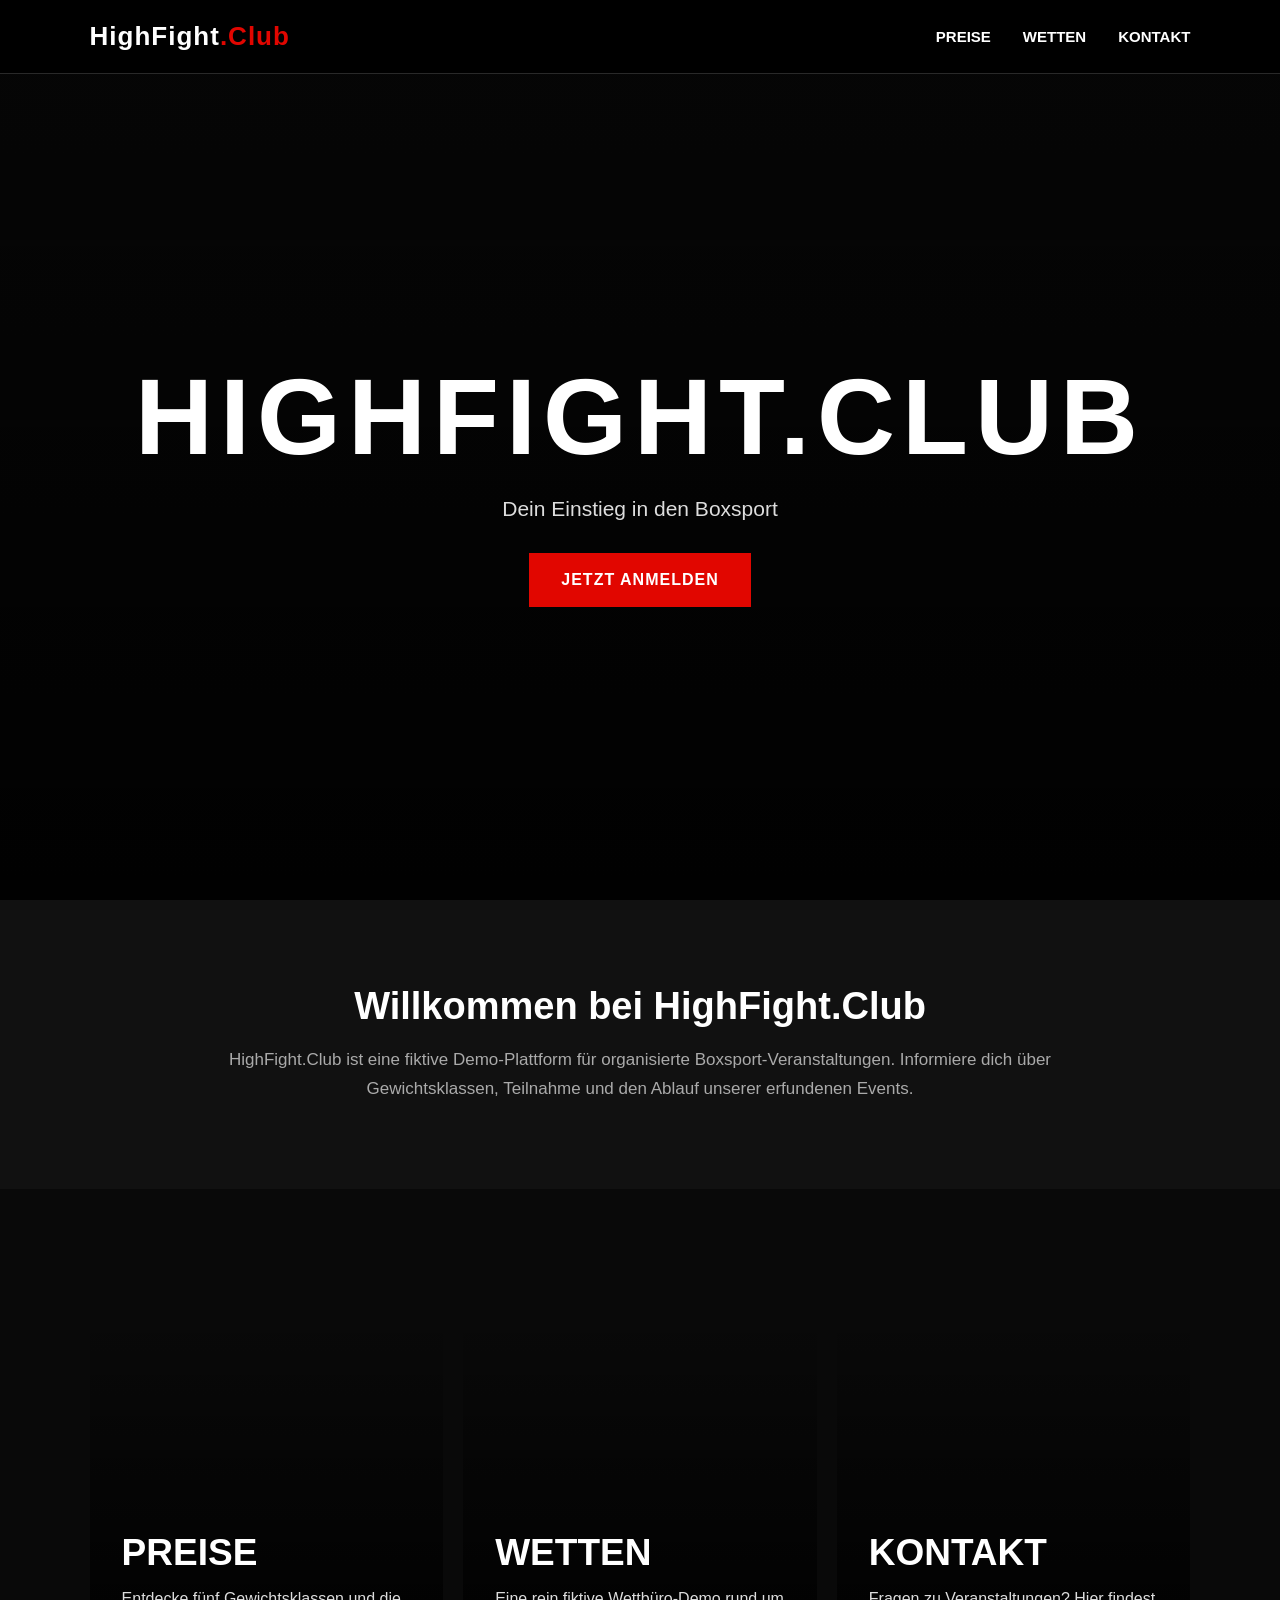
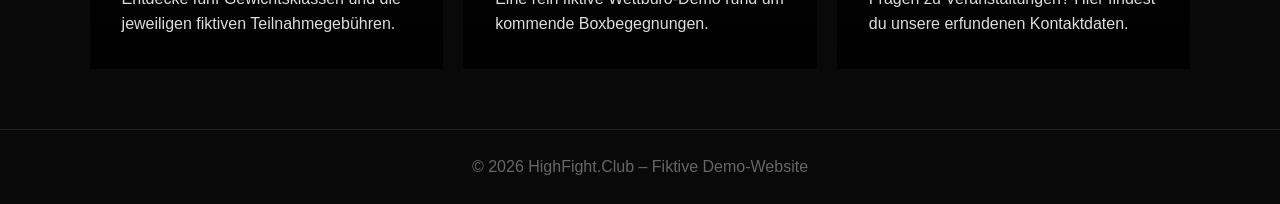
<file: index.html>
<!doctype html>
<html lang="de">

<head>
    <meta charset="utf-8">
    <meta name="viewport" content="width=device-width,initial-scale=1">
    <title>HighFight.Club</title>
    <link rel="stylesheet" href="style.css">
</head>

<body>
    <header>
        <div class="logo">HighFight<span>.Club</span></div>
        <nav><a href="preise.html">Preise</a><a href="wetten.html">Wetten</a><a href="kontakt.html">Kontakt</a></nav>
    </header>
    <main>
        <section class="hero">
            <div class="hero-inner">
                <h1>HIGHFIGHT.CLUB</h1>
                <p>Dein Einstieg in den Boxsport</p><a class="button" href="preise.html">JETZT ANMELDEN</a>
            </div>
        </section>
        <section class="intro">
            <h2>Willkommen bei HighFight.Club</h2>
            <p>HighFight.Club ist eine fiktive Demo-Plattform für organisierte Boxsport-Veranstaltungen. Informiere dich
                über Gewichtsklassen, Teilnahme und den Ablauf unserer erfundenen Events.</p>
        </section>
        <section class="cards"><a class="card card-prices" href="preise.html">
                <div>
                    <h2>PREISE</h2>
                    <p>Entdecke fünf Gewichtsklassen und die jeweiligen fiktiven Teilnahmegebühren.</p>
                </div>
            </a><a class="card card-betting" href="wetten.html">
                <div>
                    <h2>WETTEN</h2>
                    <p>Eine rein fiktive Wettbüro-Demo rund um kommende Boxbegegnungen.</p>
                </div>
            </a><a class="card card-contact" href="kontakt.html">
                <div>
                    <h2>KONTAKT</h2>
                    <p>Fragen zu Veranstaltungen? Hier findest du unsere erfundenen Kontaktdaten.</p>
                </div>
            </a></section>
    </main>
    <footer>© 2026 HighFight.Club – Fiktive Demo-Website</footer>
    <script src="script.js"></script>
</body>

</html>
</file>
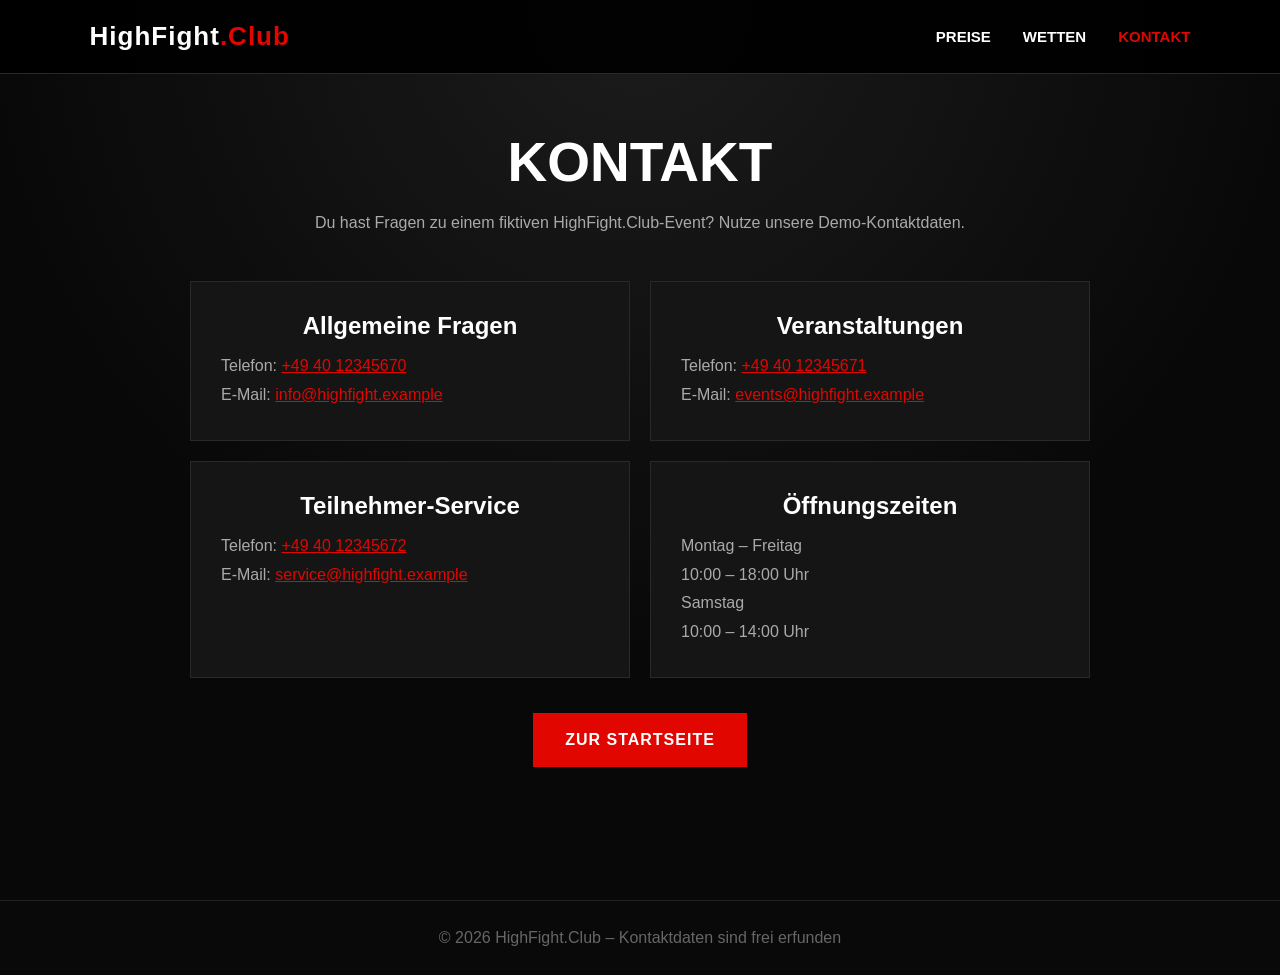
<file: kontakt.html>
<!doctype html><html lang="de"><head><meta charset="utf-8"><meta name="viewport" content="width=device-width,initial-scale=1"><title>Kontakt – HighFight.Club</title><link rel="stylesheet" href="style.css"></head><body><header><div class="logo">HighFight<span>.Club</span></div><nav><a href="preise.html">Preise</a><a href="wetten.html">Wetten</a><a class="active" href="kontakt.html">Kontakt</a></nav></header><main class="page"><h1>KONTAKT</h1><p class="page-sub">Du hast Fragen zu einem fiktiven HighFight.Club-Event? Nutze unsere Demo-Kontaktdaten.</p><div class="contact-grid"><div class="contact-item"><h2>Allgemeine Fragen</h2><p>Telefon: <a href="tel:+494012345670">+49 40 12345670</a></p><p>E-Mail: <a href="mailto:info@highfight.example">info@highfight.example</a></p></div><div class="contact-item"><h2>Veranstaltungen</h2><p>Telefon: <a href="tel:+494012345671">+49 40 12345671</a></p><p>E-Mail: <a href="mailto:events@highfight.example">events@highfight.example</a></p></div><div class="contact-item"><h2>Teilnehmer-Service</h2><p>Telefon: <a href="tel:+494012345672">+49 40 12345672</a></p><p>E-Mail: <a href="mailto:service@highfight.example">service@highfight.example</a></p></div><div class="contact-item"><h2>Öffnungszeiten</h2><p>Montag – Freitag<br>10:00 – 18:00 Uhr</p><p>Samstag<br>10:00 – 14:00 Uhr</p></div></div><div class="back"><a class="button" href="index.html">ZUR STARTSEITE</a></div></main><footer>© 2026 HighFight.Club – Kontaktdaten sind frei erfunden</footer></body></html>
</file>
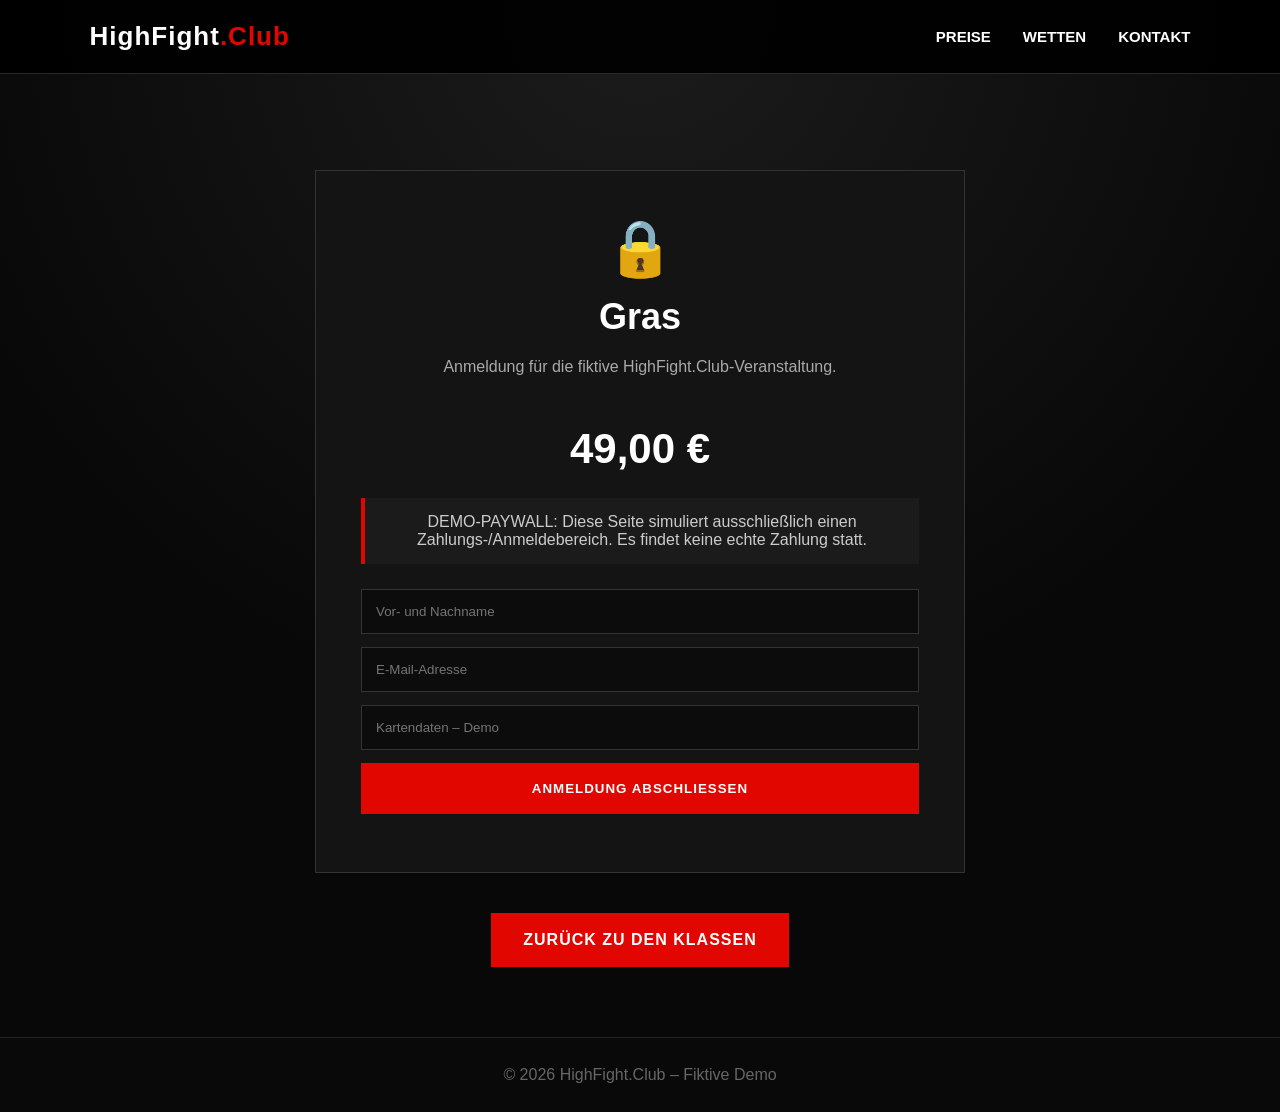
<file: paywall-fliegen.html>
<!doctype html>
<html lang="de">

<head>
    <meta charset="utf-8">
    <meta name="viewport" content="width=device-width,initial-scale=1">
    <title>Gras  HighFight.Club</title>
    <link rel="stylesheet" href="style.css">
</head>

<body>
    <header>
        <div class="logo">HighFight<span>.Club</span></div>
        <nav><a href="preise.html">Preise</a><a href="wetten.html">Wetten</a><a href="kontakt.html">Kontakt</a></nav>
    </header>
    <main class="page">
        <div class="paywall">
            <div class="lock">🔒</div>
            <h1 style="font-size:36px">Gras</h1>
            <p class="page-sub">Anmeldung für die fiktive HighFight.Club-Veranstaltung.</p>
            <div class="price">49,00 €</div>
            <div class="notice">DEMO-PAYWALL: Diese Seite simuliert ausschließlich einen Zahlungs-/Anmeldebereich. Es
                findet keine echte Zahlung statt.</div>
            <form class="fake-form"><input placeholder="Vor- und Nachname" required><input type="email"
                    placeholder="E-Mail-Adresse" required><input placeholder="Kartendaten – Demo" required><button
                    class="button" type="submit">ANMELDUNG ABSCHLIESSEN</button>
                <p class="form-message"></p>
            </form>
        </div>
        <div class="back"><a class="button" href="preise.html">ZURÜCK ZU DEN KLASSEN</a></div>
    </main>
    <footer>© 2026 HighFight.Club – Fiktive Demo</footer>
    <script src="script.js"></script>
</body>

</html>
</file>
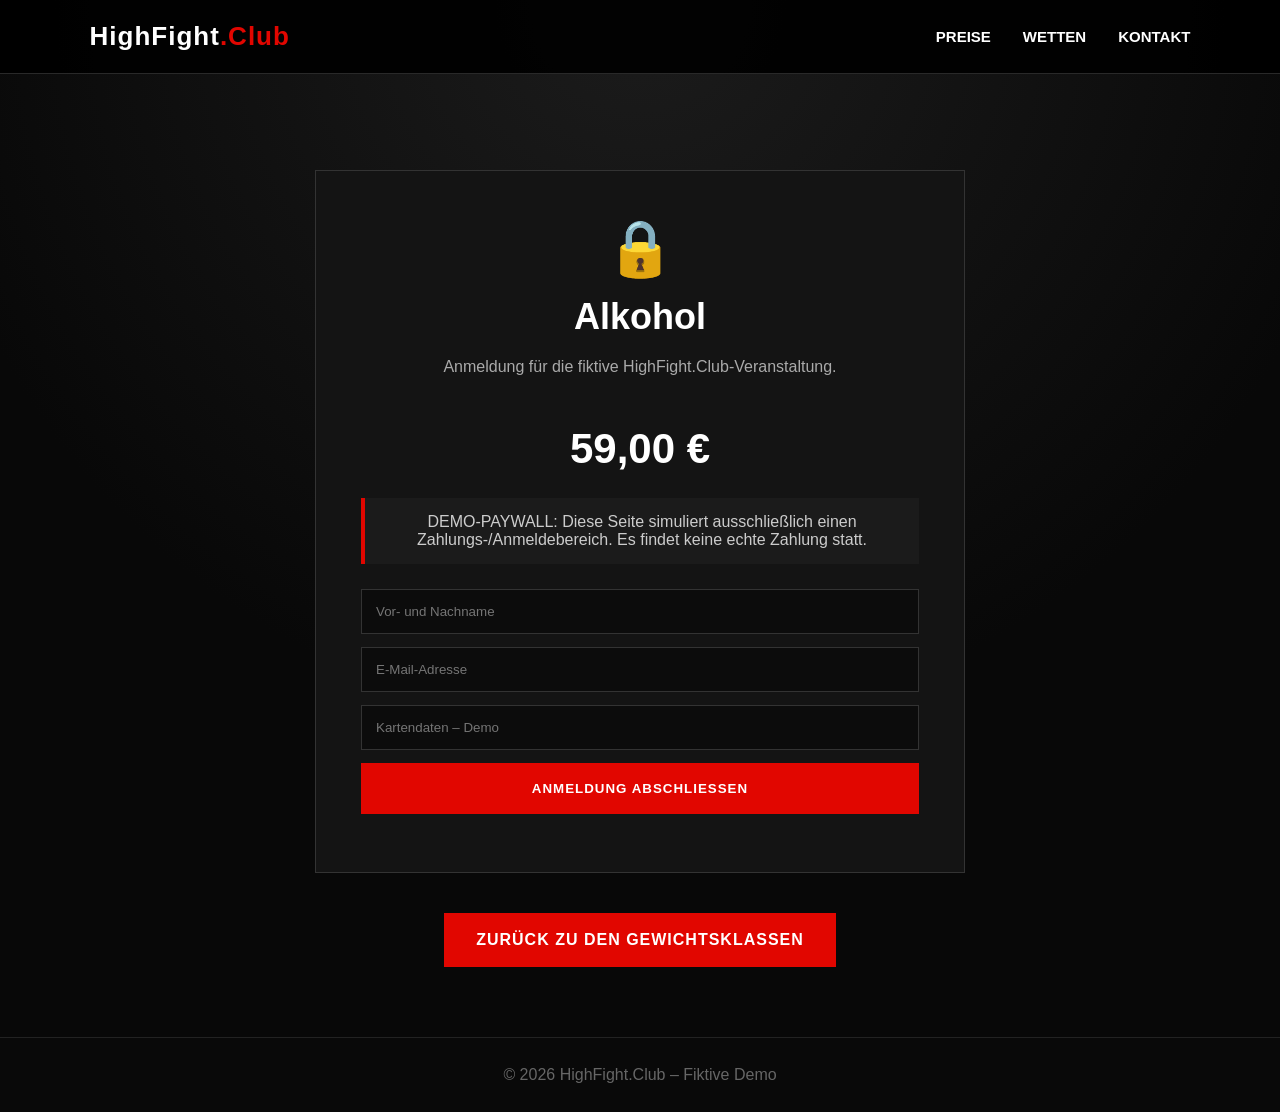
<file: paywall-leicht.html>
<!doctype html>
<html lang="de">

<head>
    <meta charset="utf-8">
    <meta name="viewport" content="width=device-width,initial-scale=1">
    <title>Alkohol – HighFight.Club</title>
    <link rel="stylesheet" href="style.css">
</head>

<body>
    <header>
        <div class="logo">HighFight<span>.Club</span></div>
        <nav><a href="preise.html">Preise</a><a href="wetten.html">Wetten</a><a href="kontakt.html">Kontakt</a></nav>
    </header>
    <main class="page">
        <div class="paywall">
            <div class="lock">🔒</div>
            <h1 style="font-size:36px">Alkohol</h1>
            <p class="page-sub">Anmeldung für die fiktive HighFight.Club-Veranstaltung.</p>
            <div class="price">59,00 €</div>
            <div class="notice">DEMO-PAYWALL: Diese Seite simuliert ausschließlich einen Zahlungs-/Anmeldebereich. Es
                findet keine echte Zahlung statt.</div>
            <form class="fake-form"><input placeholder="Vor- und Nachname" required><input type="email"
                    placeholder="E-Mail-Adresse" required><input placeholder="Kartendaten – Demo" required><button
                    class="button" type="submit">ANMELDUNG ABSCHLIESSEN</button>
                <p class="form-message"></p>
            </form>
        </div>
        <div class="back"><a class="button" href="preise.html">ZURÜCK ZU DEN GEWICHTSKLASSEN</a></div>
    </main>
    <footer>© 2026 HighFight.Club – Fiktive Demo</footer>
    <script src="script.js"></script>
</body>

</html>
</file>
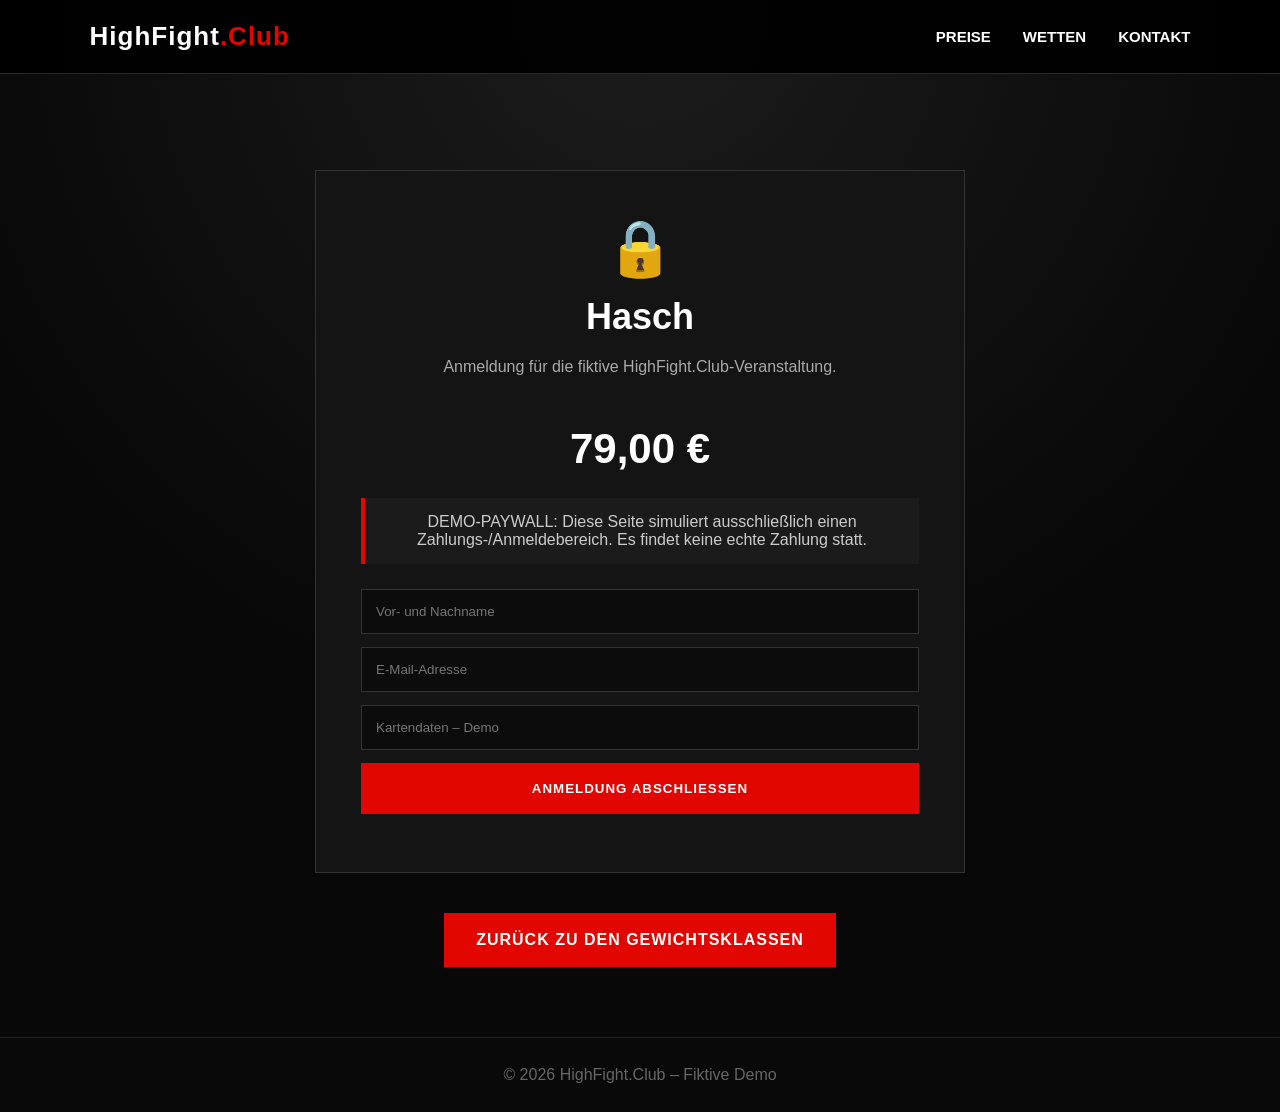
<file: paywall-mittel.html>
<!doctype html>
<html lang="de">

<head>
    <meta charset="utf-8">
    <meta name="viewport" content="width=device-width,initial-scale=1">
    <title>Hasch – HighFight.Club</title>
    <link rel="stylesheet" href="style.css">
</head>

<body>
    <header>
        <div class="logo">HighFight<span>.Club</span></div>
        <nav><a href="preise.html">Preise</a><a href="wetten.html">Wetten</a><a href="kontakt.html">Kontakt</a></nav>
    </header>
    <main class="page">
        <div class="paywall">
            <div class="lock">🔒</div>
            <h1 style="font-size:36px">Hasch</h1>
            <p class="page-sub">Anmeldung für die fiktive HighFight.Club-Veranstaltung.</p>
            <div class="price">79,00 €</div>
            <div class="notice">DEMO-PAYWALL: Diese Seite simuliert ausschließlich einen Zahlungs-/Anmeldebereich. Es
                findet keine echte Zahlung statt.</div>
            <form class="fake-form"><input placeholder="Vor- und Nachname" required><input type="email"
                    placeholder="E-Mail-Adresse" required><input placeholder="Kartendaten – Demo" required><button
                    class="button" type="submit">ANMELDUNG ABSCHLIESSEN</button>
                <p class="form-message"></p>
            </form>
        </div>
        <div class="back"><a class="button" href="preise.html">ZURÜCK ZU DEN GEWICHTSKLASSEN</a></div>
    </main>
    <footer>© 2026 HighFight.Club – Fiktive Demo</footer>
    <script src="script.js"></script>
</body>

</html>
</file>
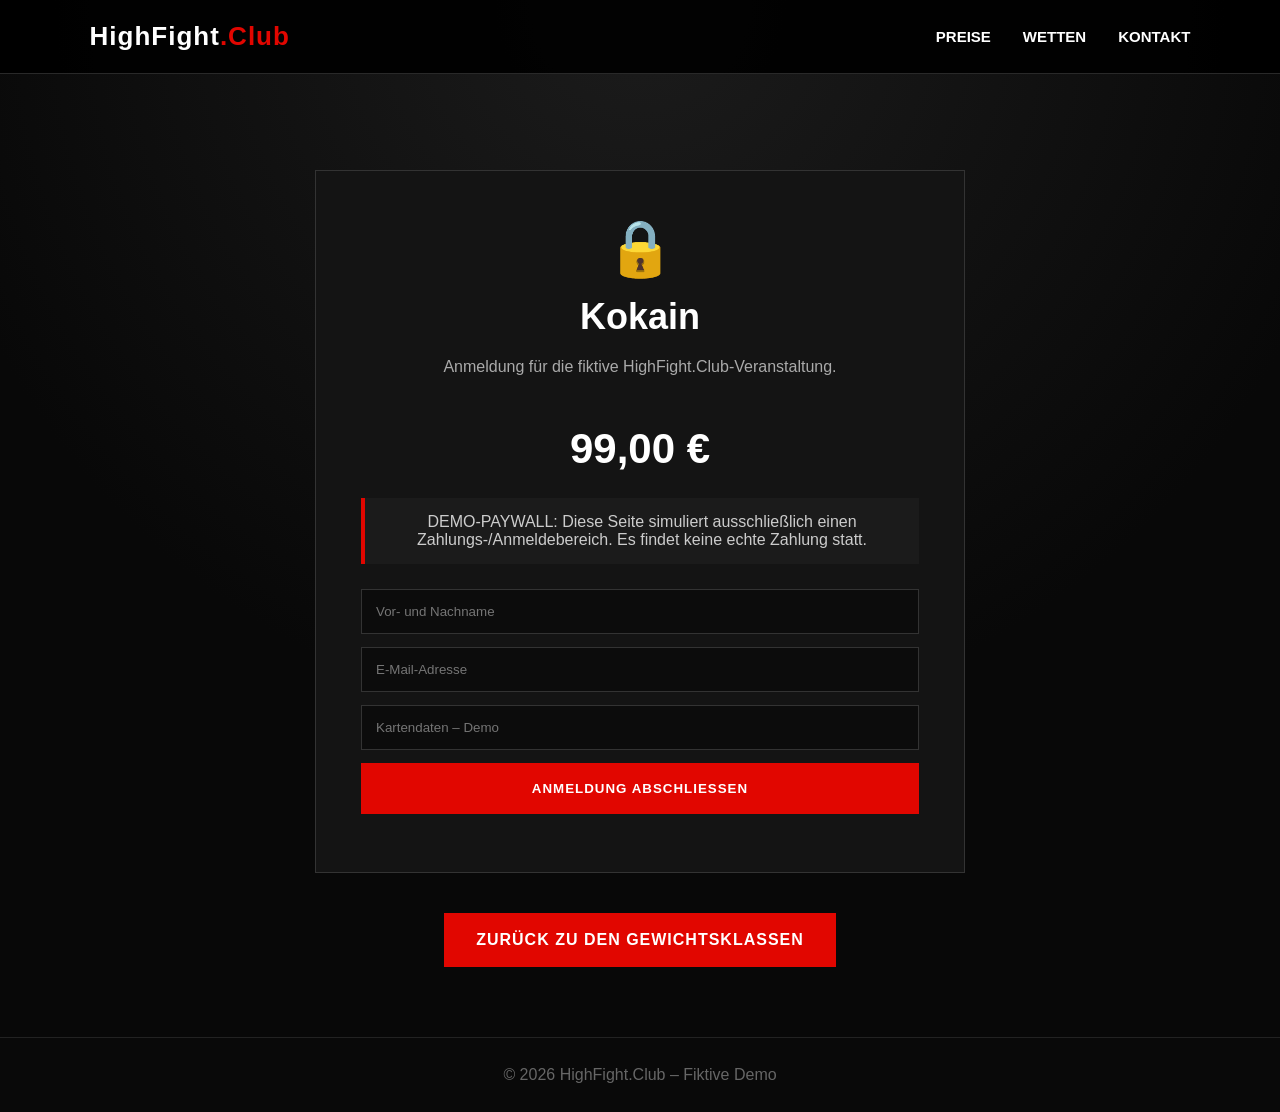
<file: paywall-schwer.html>
<!doctype html>
<html lang="de">

<head>
    <meta charset="utf-8">
    <meta name="viewport" content="width=device-width,initial-scale=1">
    <title>Kokain – HighFight.Club</title>
    <link rel="stylesheet" href="style.css">
</head>

<body>
    <header>
        <div class="logo">HighFight<span>.Club</span></div>
        <nav><a href="preise.html">Preise</a><a href="wetten.html">Wetten</a><a href="kontakt.html">Kontakt</a></nav>
    </header>
    <main class="page">
        <div class="paywall">
            <div class="lock">🔒</div>
            <h1 style="font-size:36px">Kokain</h1>
            <p class="page-sub">Anmeldung für die fiktive HighFight.Club-Veranstaltung.</p>
            <div class="price">99,00 €</div>
            <div class="notice">DEMO-PAYWALL: Diese Seite simuliert ausschließlich einen Zahlungs-/Anmeldebereich. Es
                findet keine echte Zahlung statt.</div>
            <form class="fake-form"><input placeholder="Vor- und Nachname" required><input type="email"
                    placeholder="E-Mail-Adresse" required><input placeholder="Kartendaten – Demo" required><button
                    class="button" type="submit">ANMELDUNG ABSCHLIESSEN</button>
                <p class="form-message"></p>
            </form>
        </div>
        <div class="back"><a class="button" href="preise.html">ZURÜCK ZU DEN GEWICHTSKLASSEN</a></div>
    </main>
    <footer>© 2026 HighFight.Club – Fiktive Demo</footer>
    <script src="script.js"></script>
</body>

</html>
</file>
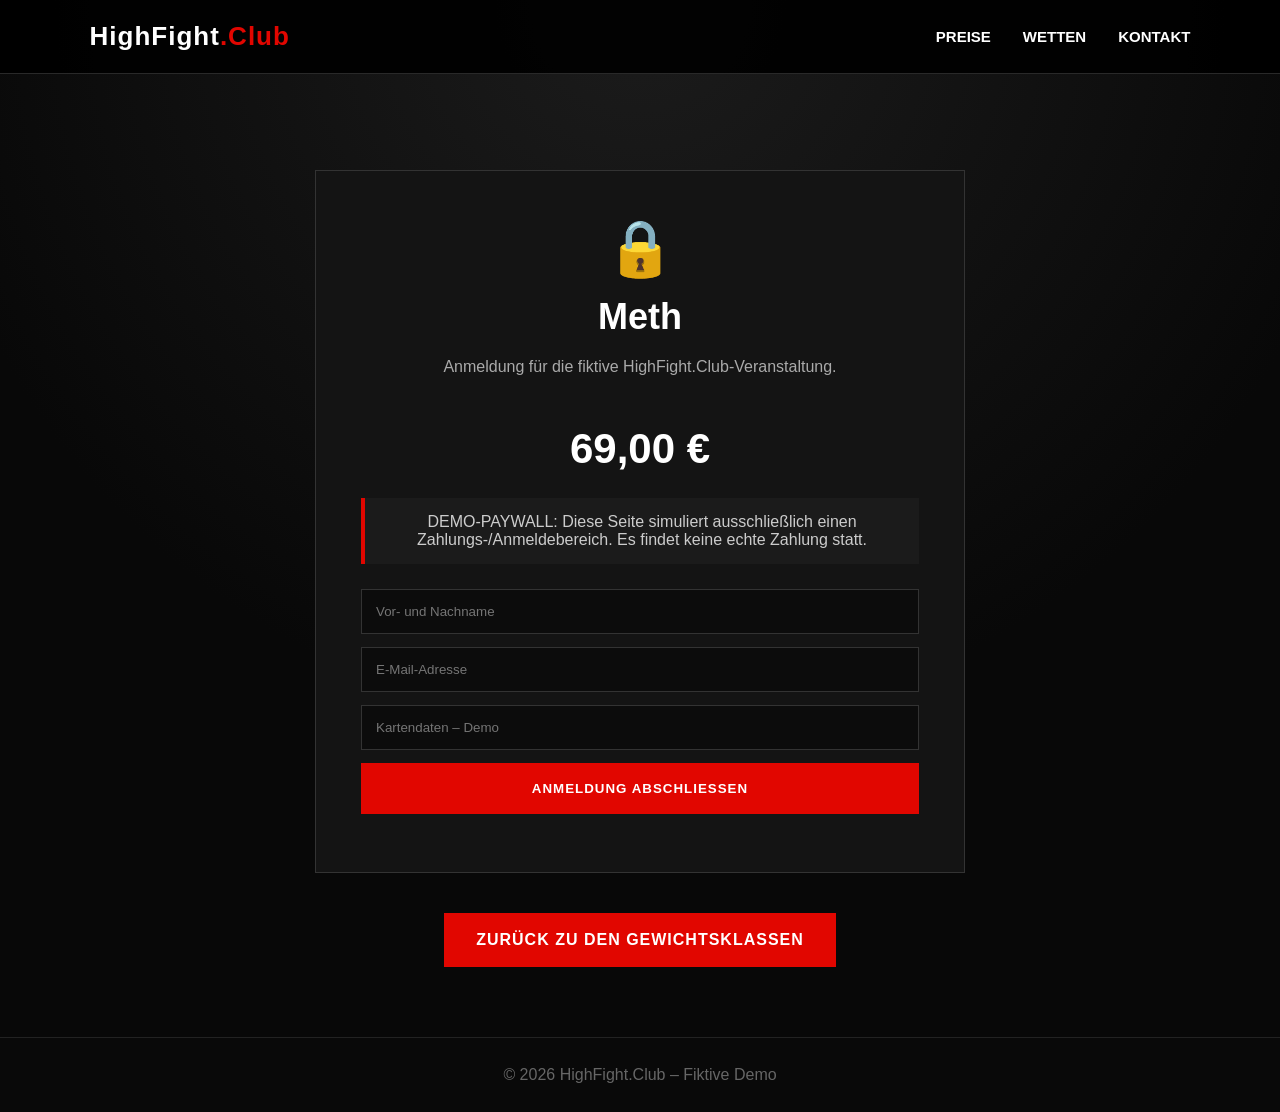
<file: paywall-welter.html>
<!doctype html>
<html lang="de">

<head>
    <meta charset="utf-8">
    <meta name="viewport" content="width=device-width,initial-scale=1">
    <title>Meth – HighFight.Club</title>
    <link rel="stylesheet" href="style.css">
</head>

<body>
    <header>
        <div class="logo">HighFight<span>.Club</span></div>
        <nav><a href="preise.html">Preise</a><a href="wetten.html">Wetten</a><a href="kontakt.html">Kontakt</a></nav>
    </header>
    <main class="page">
        <div class="paywall">
            <div class="lock">🔒</div>
            <h1 style="font-size:36px">Meth</h1>
            <p class="page-sub">Anmeldung für die fiktive HighFight.Club-Veranstaltung.</p>
            <div class="price">69,00 €</div>
            <div class="notice">DEMO-PAYWALL: Diese Seite simuliert ausschließlich einen Zahlungs-/Anmeldebereich. Es
                findet keine echte Zahlung statt.</div>
            <form class="fake-form"><input placeholder="Vor- und Nachname" required><input type="email"
                    placeholder="E-Mail-Adresse" required><input placeholder="Kartendaten – Demo" required><button
                    class="button" type="submit">ANMELDUNG ABSCHLIESSEN</button>
                <p class="form-message"></p>
            </form>
        </div>
        <div class="back"><a class="button" href="preise.html">ZURÜCK ZU DEN GEWICHTSKLASSEN</a></div>
    </main>
    <footer>© 2026 HighFight.Club – Fiktive Demo</footer>
    <script src="script.js"></script>
</body>

</html>
</file>
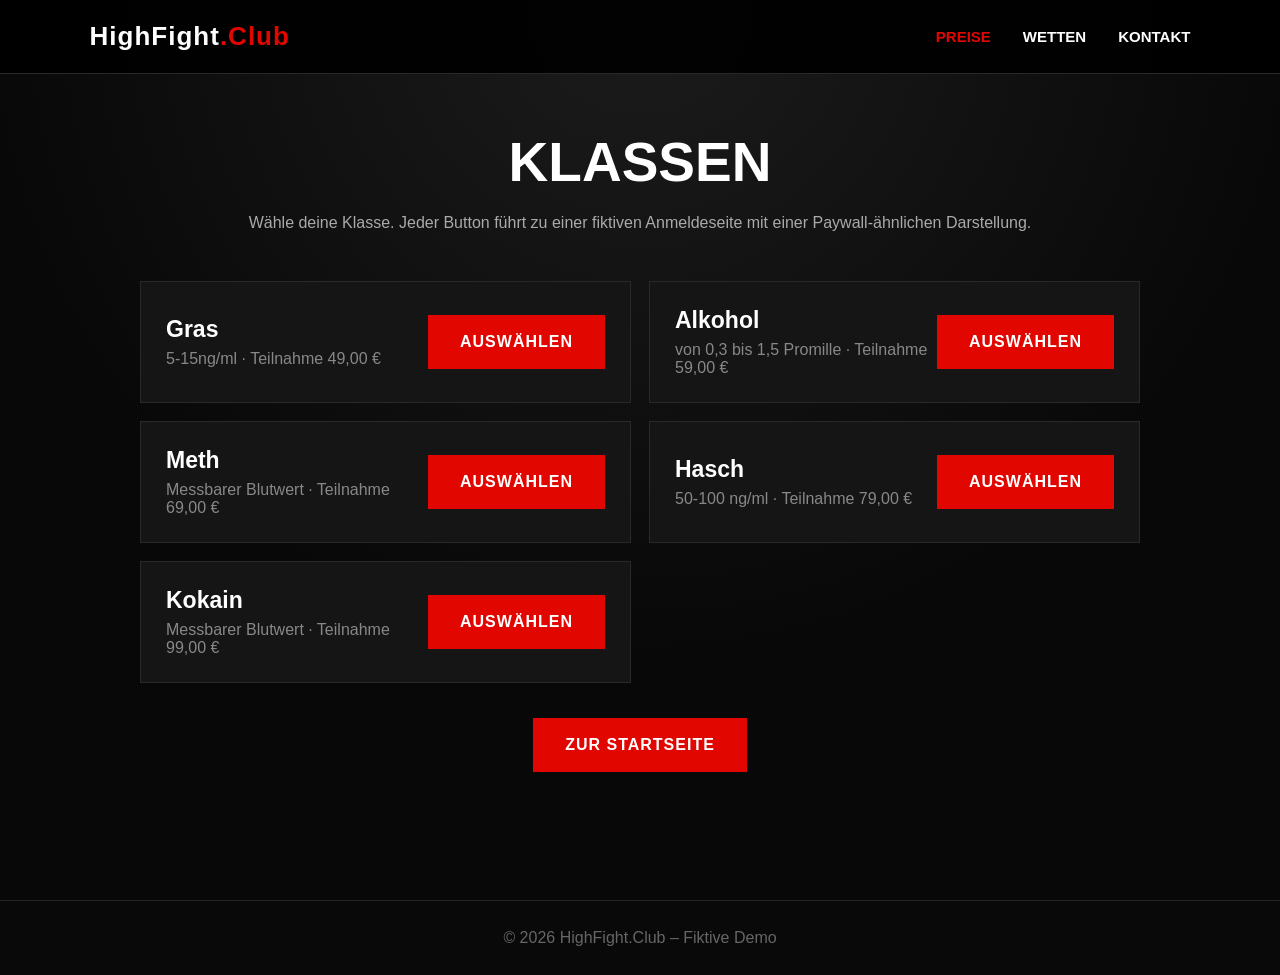
<file: preise.html>
<!doctype html>
<html lang="de">

<head>
    <meta charset="utf-8">
    <meta name="viewport" content="width=device-width,initial-scale=1">
    <title>Preise – HighFight.Club</title>
    <link rel="stylesheet" href="style.css">
</head>

<body>
    <header>
        <div class="logo">HighFight<span>.Club</span></div>
        <nav><a class="active" href="preise.html">Preise</a><a href="wetten.html">Wetten</a><a
                href="kontakt.html">Kontakt</a></nav>
    </header>
    <main class="page">
        <h1>KLASSEN</h1>
        
        <p class="page-sub">Wähle deine Klasse. Jeder Button führt zu einer fiktiven Anmeldeseite mit einer
            Paywall-ähnlichen Darstellung.</p>
        <div class="weights">
            <article class="weight-card">
                <div>
                    <h2>Gras</h2>
                        <p>5-15ng/ml · Teilnahme 49,00 €</p>
                </div><a class="weight-button" href="paywall-fliegen.html">AUSWÄHLEN</a>
            </article>
            <article class="weight-card">
                <div>
                    <h2>Alkohol</h2>
                    <p>von 0,3 bis 1,5 Promille · Teilnahme 59,00 €</p>
                </div><a class="weight-button" href="paywall-leicht.html">AUSWÄHLEN</a>
            </article>
            <article class="weight-card">
                <div>
                    <h2>Meth</h2>
                    <p>Messbarer Blutwert · Teilnahme 69,00 €</p>
                </div><a class="weight-button" href="paywall-welter.html">AUSWÄHLEN</a>
            </article>
            <article class="weight-card">
                <div>
                    <h2>Hasch
                    
                    </h2>
                    <p>50-100 ng/ml · Teilnahme 79,00 €</p>
                </div><a class="weight-button" href="paywall-mittel.html">AUSWÄHLEN</a>
            </article>
            <article class="weight-card">
                <div>
                    <h2>Kokain</h2>
                    <p>Messbarer Blutwert · Teilnahme 99,00 €</p>
                </div><a class="weight-button" href="paywall-schwer.html">AUSWÄHLEN</a>
            </article>
        </div>
        <div class="back"><a class="button" href="index.html">ZUR STARTSEITE</a></div>
    </main>
    <footer>© 2026 HighFight.Club – Fiktive Demo</footer>
</body>

</html>
</file>
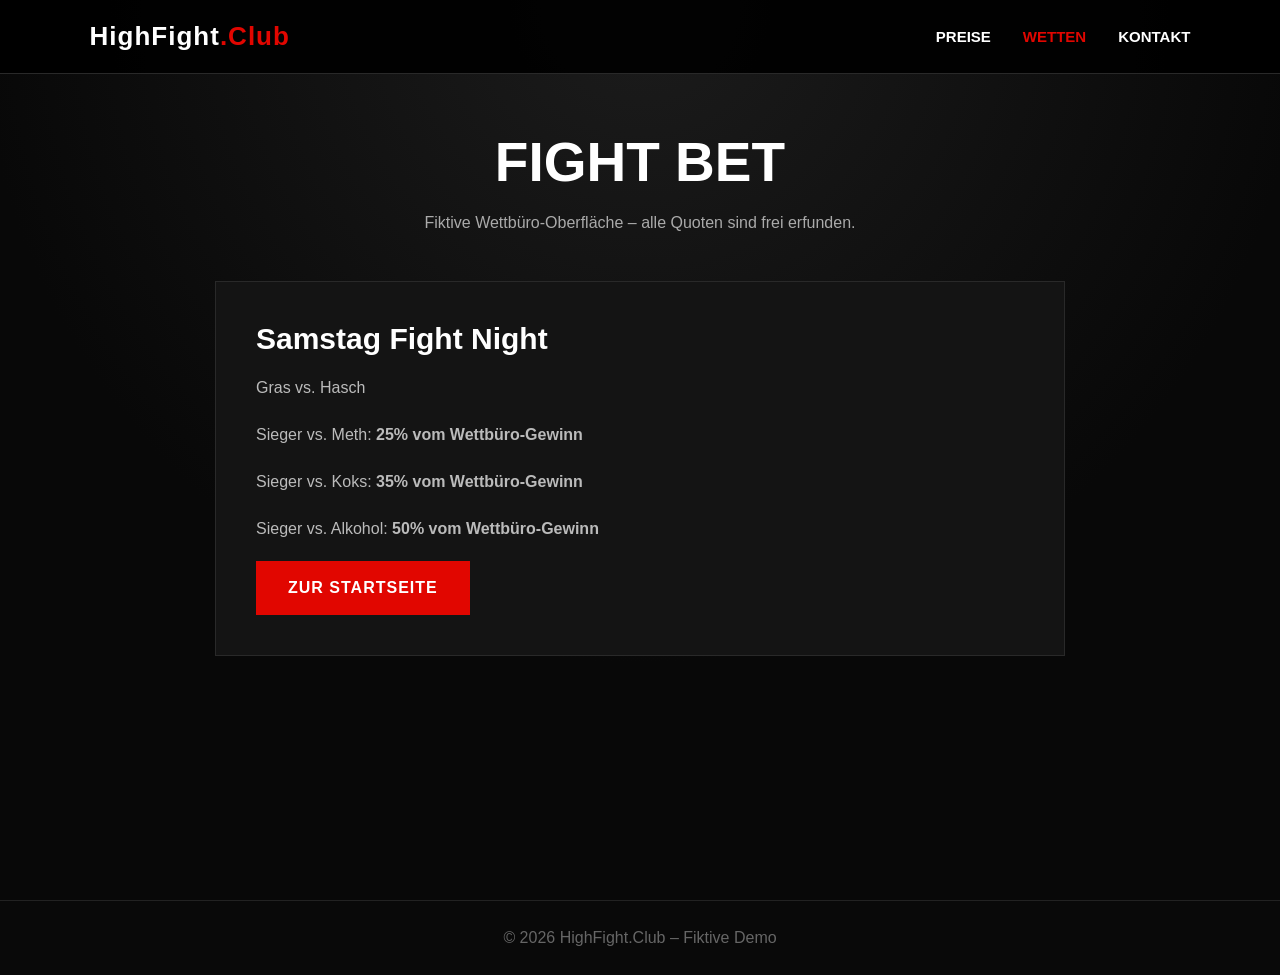
<file: wetten-demo.html>
<!doctype html>
<html lang="de">

<head>
    <meta charset="utf-8">
    <meta name="viewport" content="width=device-width,initial-scale=1">
    <title>HighFight Bet – Demo</title>
    <link rel="stylesheet" href="style.css">
</head>

<body>
    <header>
        <div class="logo">HighFight<span>.Club</span></div>
        <nav><a href="preise.html">Preise</a><a class="active" href="wetten.html">Wetten</a><a
                href="kontakt.html">Kontakt</a></nav>
    </header>
    <main class="page">
        <h1>FIGHT BET</h1>
        <p class="page-sub">Fiktive Wettbüro-Oberfläche – alle Quoten sind frei erfunden.</p>
        <div class="content-box">
            <h2>Samstag Fight Night</h2>
            <p> Gras vs.  Hasch</p>
            <p> Sieger vs.  Meth: <strong>25% vom Wettbüro-Gewinn </strong></p>
            <p>Sieger vs. Koks: <strong>35% vom Wettbüro-Gewinn</strong></p>
            <p>Sieger vs. Alkohol: <strong>50% vom Wettbüro-Gewinn</strong></p>
           <a
                class="button" href="index.html">ZUR STARTSEITE</a>
        </div>
    </main>
    <footer>© 2026 HighFight.Club – Fiktive Demo</footer>
</body>

</html>
</file>
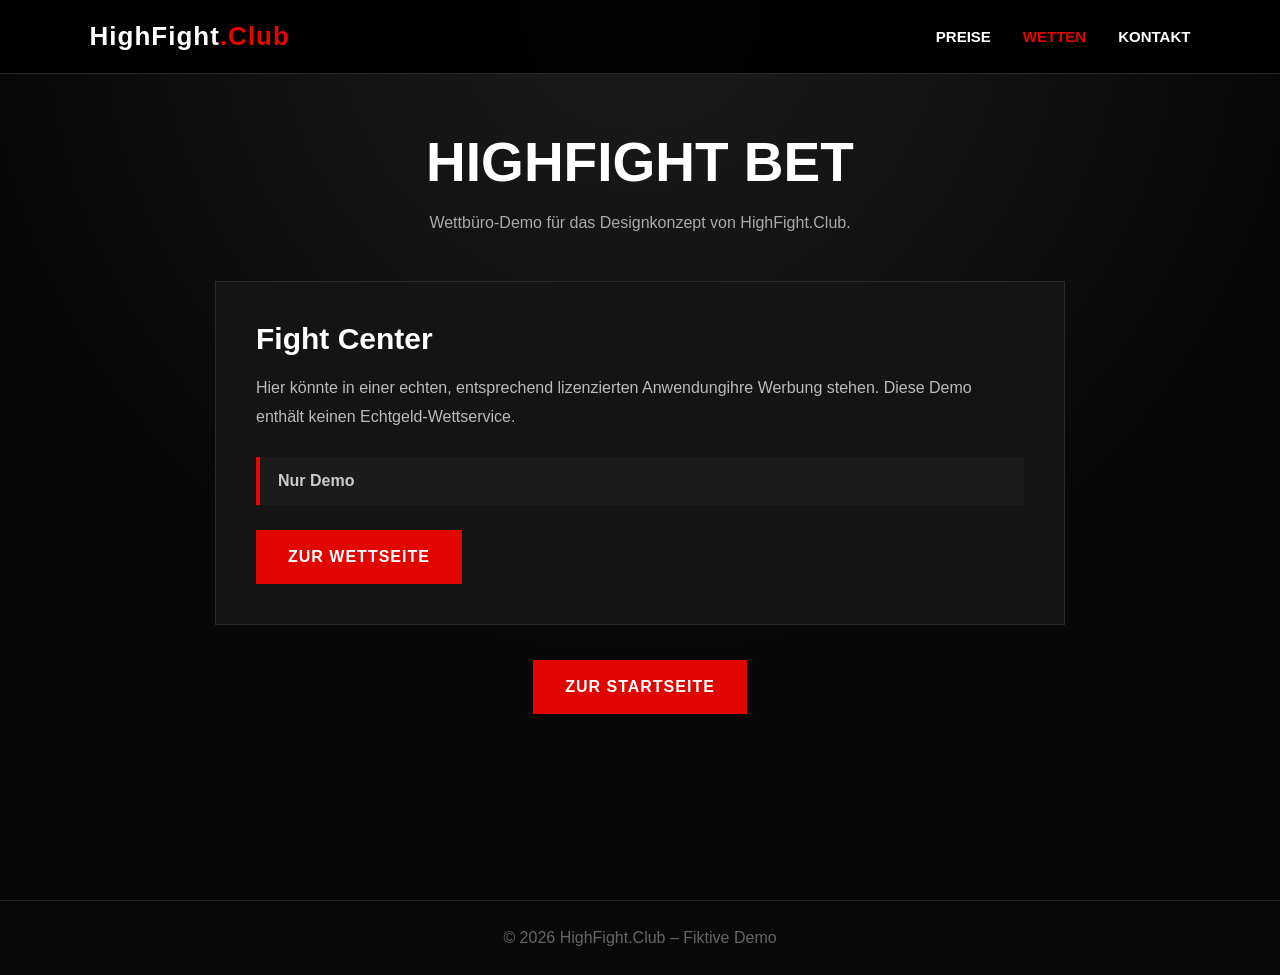
<file: wetten.html>
<!doctype html>
<html lang="de">

<head>
    <meta charset="utf-8">
    <meta name="viewport" content="width=device-width,initial-scale=1">
    <title>Wetten – HighFight.Club</title>
    <link rel="stylesheet" href="style.css">
</head>

<body>
    <header>
        <div class="logo">HighFight<span>.Club</span></div>
        <nav><a href="preise.html">Preise</a><a class="active" href="wetten.html">Wetten</a><a
                href="kontakt.html">Kontakt</a></nav>
    </header>
    <main class="page">
        <h1>HIGHFIGHT BET</h1>
        <p class="page-sub"> Wettbüro-Demo für das Designkonzept von HighFight.Club.</p>
        <div class="content-box">
            <h2>Fight Center</h2>
            <p>Hier könnte in einer echten, entsprechend lizenzierten Anwendungihre Werbung stehen. Diese Demo enthält  keinen Echtgeld-Wettservice.</p>
            <div class="notice"><strong>Nur Demo</strong> </div><a class="button" href="wetten-demo.html">ZUR  WETTSEITE</a>
        </div>
        <div class="back"><a class="button" href="index.html">ZUR STARTSEITE</a></div>
    </main>
    <footer>© 2026 HighFight.Club – Fiktive Demo</footer>
</body>

</html>
</file>
<file: style.css>
* {
    margin: 0;
    padding: 0;
    box-sizing: border-box
}

html {
    scroll-behavior: smooth
}

body {
    font-family: Arial, Helvetica, sans-serif;
    background: #090909;
    color: #fff;
    min-height: 100vh
}

header {
    position: fixed;
    top: 0;
    left: 0;
    width: 100%;
    height: 74px;
    display: flex;
    align-items: center;
    justify-content: space-between;
    padding: 0 7%;
    background: rgba(0, 0, 0, .92);
    border-bottom: 1px solid #292929;
    z-index: 1000
}

.logo {
    font-size: 26px;
    font-weight: 900;
    letter-spacing: 1px
}

.logo span {
    color: #e10600
}

nav {
    display: flex;
    gap: 32px
}

nav a {
    color: #fff;
    text-decoration: none;
    font-size: 15px;
    font-weight: 800;
    text-transform: uppercase;
    transition: .25s
}

nav a:hover,
nav a.active {
    color: #e10600
}

.hero {
    min-height: 100vh;
    background: linear-gradient(rgba(0, 0, 0, .35), rgba(0, 0, 0, .9)), url("https://images.unsplash.com/photo-1549719386-74dfcbf7dbed?auto=format&fit=crop&w=2000&q=85") center/cover;
    display: flex;
    align-items: center;
    justify-content: center;
    text-align: center
}

.hero-inner {
    padding: 90px 20px 30px
}

.hero h1 {
    font-size: clamp(48px, 9vw, 108px);
    font-weight: 900;
    letter-spacing: 7px
}

.hero p {
    font-size: 21px;
    color: #ddd;
    margin: 18px 0 32px
}

.button,
.weight-button {
    display: inline-block;
    padding: 16px 30px;
    background: #e10600;
    color: #fff;
    text-decoration: none;
    border: 2px solid #e10600;
    font-weight: 800;
    letter-spacing: 1px;
    transition: .25s
}

.button:hover,
.weight-button:hover {
    background: transparent
}

.intro {
    padding: 85px 10%;
    text-align: center;
    background: #111
}

.intro h2 {
    font-size: 38px;
    margin-bottom: 18px
}

.intro p {
    max-width: 850px;
    margin: auto;
    color: #aaa;
    line-height: 1.7;
    font-size: 17px
}

.cards {
    display: grid;
    grid-template-columns: repeat(3, 1fr);
    gap: 20px;
    padding: 60px 7%
}

.card {
    min-height: 420px;
    display: flex;
    align-items: flex-end;
    padding: 32px;
    color: #fff;
    text-decoration: none;
    background-size: cover;
    background-position: center;
    position: relative;
    overflow: hidden;
    transition: .3s
}

.card:before {
    content: "";
    position: absolute;
    inset: 0;
    background: linear-gradient(transparent 15%, rgba(0, 0, 0, .95))
}

.card>div {
    position: relative;
    z-index: 1
}

.card:hover {
    transform: translateY(-8px);
    filter: brightness(1.15)
}

.card h2 {
    font-size: 37px;
    margin-bottom: 12px
}

.card p {
    color: #ddd;
    line-height: 1.6
}

.card-prices {
    background-image: url("https://images.unsplash.com/photo-1549719386-74dfcbf7dbed?auto=format&fit=crop&w=1200&q=80")
}

.card-betting {
    background-image: url("https://images.unsplash.com/photo-1517466787929-bc90951d0974?auto=format&fit=crop&w=1200&q=80")
}

.card-contact {
    background-image: url("https://images.unsplash.com/photo-1540747913346-19e32dc3e97e?auto=format&fit=crop&w=1200&q=80")
}

.page {
    padding: 130px 7% 70px;
    min-height: 100vh;
    background: radial-gradient(circle at top, #1c1c1c, #080808 60%)
}

.page h1 {
    text-align: center;
    font-size: 55px;
    margin-bottom: 15px
}

.page-sub {
    text-align: center;
    color: #aaa;
    max-width: 800px;
    margin: 0 auto 45px;
    line-height: 1.7
}

.weights {
    max-width: 1000px;
    margin: auto;
    display: grid;
    grid-template-columns: repeat(2, 1fr);
    gap: 18px
}

.weight-card {
    background: #151515;
    border: 1px solid #292929;
    padding: 25px;
    display: flex;
    align-items: center;
    justify-content: space-between
}

.weight-card h2 {
    font-size: 23px
}

.weight-card p {
    color: #888;
    margin-top: 7px
}

.content-box {
    max-width: 850px;
    margin: 30px auto;
    background: #141414;
    border: 1px solid #292929;
    padding: 40px
}

.content-box h2 {
    font-size: 30px;
    margin-bottom: 18px
}

.content-box p {
    color: #bbb;
    line-height: 1.8;
    margin-bottom: 18px
}

.notice {
    border-left: 4px solid #e10600;
    padding: 15px 18px;
    background: #1b1b1b;
    color: #ccc;
    margin: 25px 0
}

.paywall {
    max-width: 650px;
    margin: 40px auto;
    text-align: center;
    background: #141414;
    border: 1px solid #333;
    padding: 45px
}

.paywall .lock {
    font-size: 55px;
    margin-bottom: 15px
}

.price {
    font-size: 42px;
    font-weight: 900;
    margin: 20px 0
}


.fake-form {
    display: grid;
    gap: 13px;
    margin-top: 25px
}

.fake-form input {
    padding: 14px;
    background: #0c0c0c;
    border: 1px solid #333;
    color: #fff
}

.fake-form .button {
    cursor: pointer
}

.contact-grid {
    max-width: 900px;
    margin: auto;
    display: grid;
    grid-template-columns: 1fr 1fr;
    gap: 20px
}

.contact-item {
    background: #151515;
    border: 1px solid #292929;
    padding: 30px
}

.contact-item h2 {
    text-align: center;
    margin-bottom: 12px
}

.contact-item p {
    color: #aaa;
    line-height: 1.8
}

.contact-item a {
    color: #e10600
}

.back {
    text-align: center;
    margin-top: 35px
}

footer {
    padding: 28px;
    text-align: center;
    color: #666;
    border-top: 1px solid #222
}

@media(max-width:800px) {
    header {
        padding: 0 18px
    }

    .logo {
        font-size: 20px
    }

    nav {
        gap: 13px
    }

    nav a {
        font-size: 11px
    }

    .cards,
    .weights,
    .contact-grid {
        grid-template-columns: 1fr
    }

    .page h1 {
        font-size: 40px
    }

    .weight-card {
        gap: 15px;
        flex-direction: column;
        align-items: flex-start
    }

    .hero h1 {
        letter-spacing: 3px
    }
}
</file>
